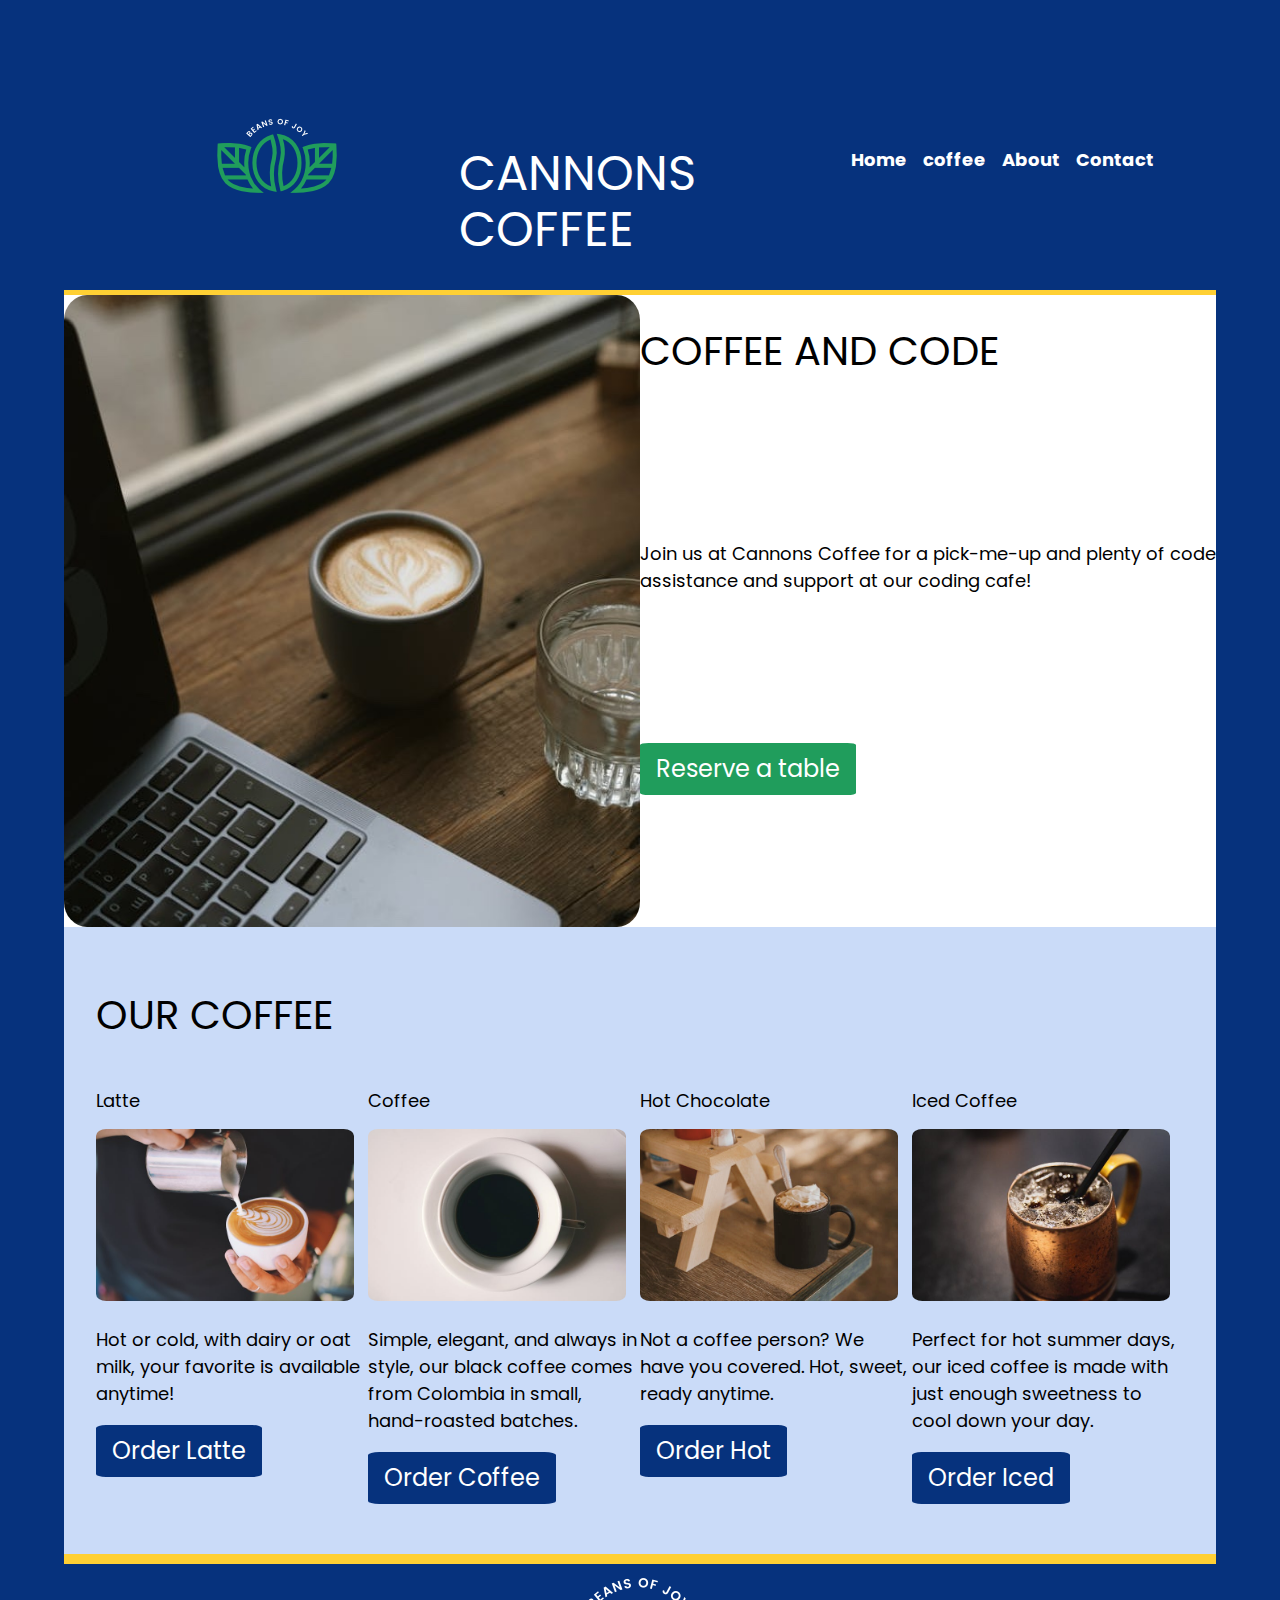
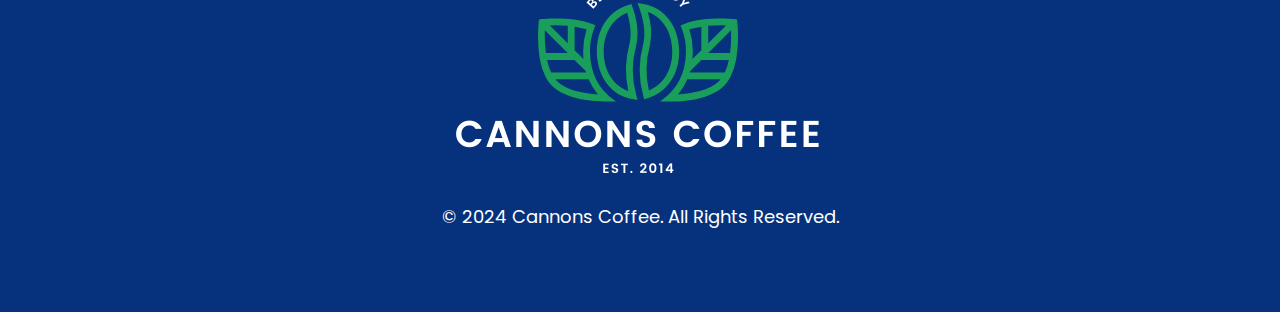
<file: index.html>
<!DOCTYPE html>
<html lang="en">
<head>
  <meta charset="UTF-8">
  <meta name="viewport" content="width=device-width, initial-scale=1.0">
  <title>Cannon's Coffee</title>
  <link rel="stylesheet" href="css/style.css">
  <link rel="stylesheet" href="https://use.fontawesome.com/releases/v5.8.1/css/all.css">
</head>
<body>
  
  <div class="general">
    <header>
      <p><a href="index.html"><img src="img/logo-nav.png" alt="Creative Space. Click for home." /></a></p>
      <h1>CANNONS COFFEE</h1>
      <nav>
        <ul class="nav">
          <li><a href="index.html" target="_blank">Home</a></li>
          <li><a href="latte.html" target="_blank">coffee</a></li>
          <li><a href="https://flatblackcoffee.com/" target="_blank">About </a></li>
          <li><a href="contact.html">Contact </a></li>
        </ul>
        <button onclick="showHamburger()" class="burger">
          <i class="fa fa-bars"></i>
        </button>
      </nav>
    </header>
    <div class="coffee-code">
      <img src="img/coffee-computer.jpg">
      <h2>COFFEE AND CODE</h2>
      <p>
        Join us at Cannons Coffee for a pick-me-up and plenty of code assistance and support at our coding cafe!
      </p>
      <p> 
          <a href="latte.html" target="_blank" class="button">Reserve a table</a>
      </p>
    </div>
    <main>
      <h2>Our Coffee</h2>
      <div class="grid-container">
        <div class="grid-item">
          <h3>Latte</h3>
          <img src="img/latte.jpg" alt="Latte">
          <p>Hot or cold, with dairy or oat milk, your favorite is available anytime!<br /> </p>
          <p>
            <a href="latte.html" target="_blank" class="button-order">Order Latte</a>
          </p>
        </div>
        <div class="grid-item">
          <h3>Coffee</h3>
          <img src="img/coffee.jpg" alt="Coffee">
          <p>Simple, elegant, and always in style, our black coffee comes from Colombia in small, hand-roasted batches.<br />
          </p>
          <p>
            <a href="latte.html" target="_blank" class="button-order">Order Coffee</a>
          </p>
        </div>
        <div class="grid-item">
          <h3>Hot Chocolate</h3>
          <img src="img/hotchoc.jpg" alt="Hot Chocolate">
          <p>Not a coffee person? We have you covered. Hot, sweet, ready anytime.<br /> </p>
          <p>
            <a href="latte.html" target="_blank" class="button-order">Order Hot</a>
          </p>
          </p>
        </div>
        <div class="grid-item">
          <h3>Iced Coffee</h3>
          <img src="img/iced.jpg" alt="Iced Coffee">
          <p>Perfect for hot summer days, our iced coffee is made with just enough sweetness to cool down your day. <br /> </p>
          <p>
            <a href="latte.html" target="_blank" class="button-order">Order Iced</a>
          </p>
          </p>
        </div>
      </div>
    </main>
    <footer>
      <img src="img/logo-footer.png" alt="Creative Space.">
      <p>&copy; 2024 Cannons Coffee. All Rights Reserved.</p>
    </footer>
    </div>
    <script src="js/index.js"></script>
</body>
</html>
</file>
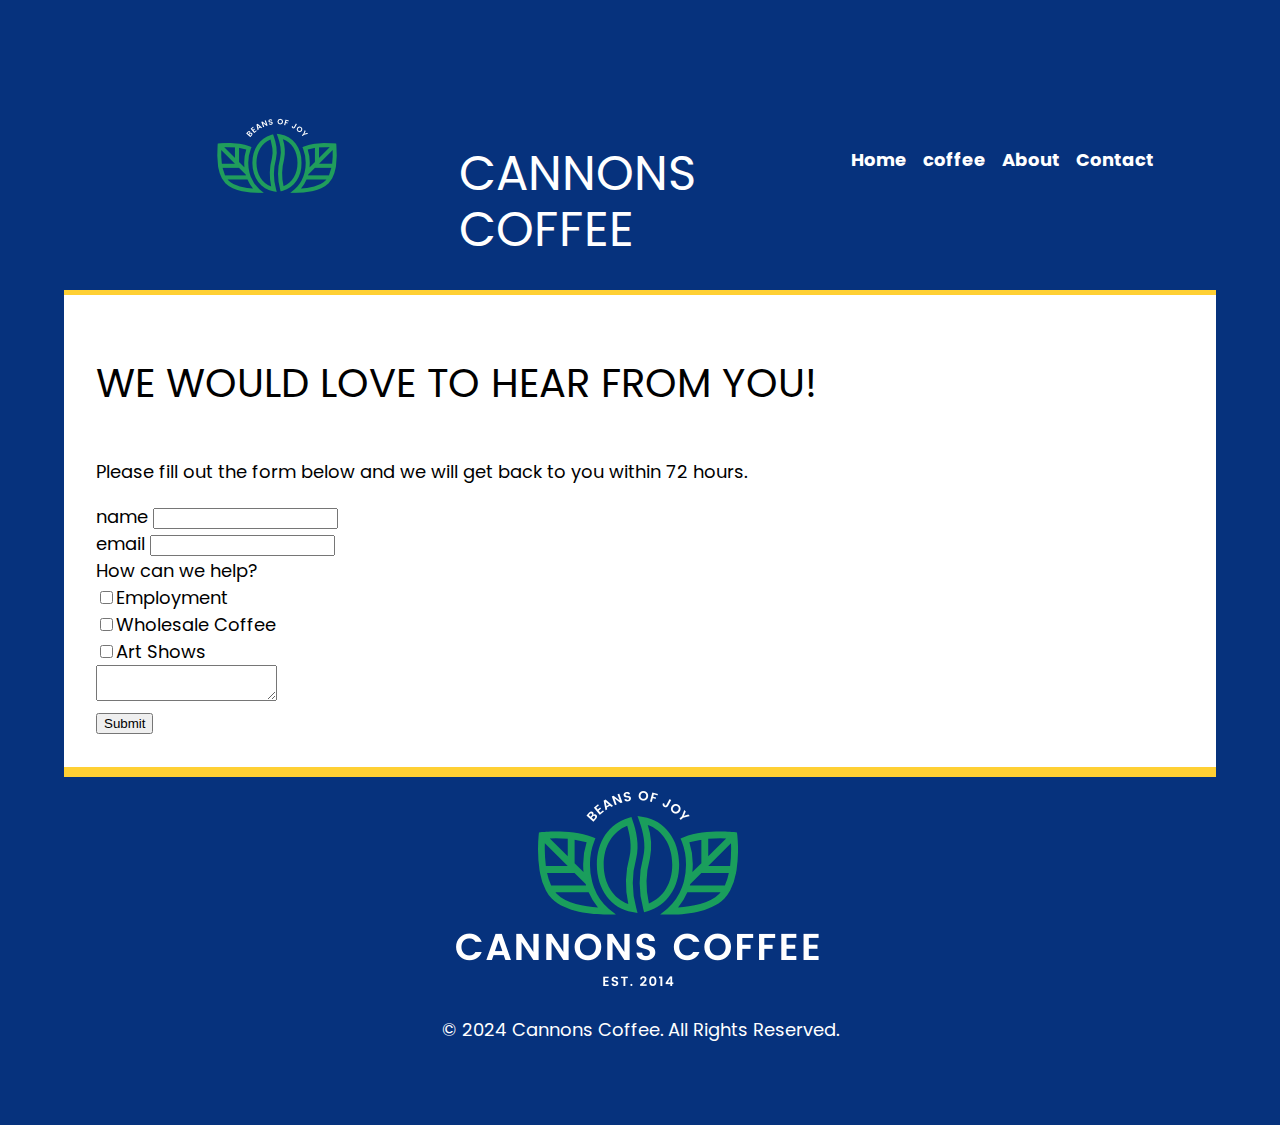
<file: contact.html>
<!DOCTYPE html>
<html lang="en">
    <head>
      <meta charset="UTF-8">
      <meta name="viewport" content="width=device-width, initial-scale=1.0">
      <title>Contact us</title>
      <link rel="stylesheet" href="css/style.css">
      <link rel="stylesheet" href="https://use.fontawesome.com/releases/v5.8.1/css/all.css">
    </head>
    <body>
        <div class="general">
            <header>
              <p><a href="index.html"><img src="img/logo-nav.png" alt="Creative Space. Click for home." /></a></p>
              <h1>CANNONS COFFEE</h1>
              <nav>
                <ul class="nav">
                  <li><a href="index.html" target="_blank">Home</a></li>
                  <li><a href="latte.html" target="_blank">coffee</a></li>
                  <li><a href="https://flatblackcoffee.com/" target="_blank">About </a></li>
                  <li><a href="mailto:bakari@anniecannons.com" target="_blank">Contact </a></li>
                </ul>
                <button onclick="showHamburger()" class="burger">
                  <i class="fa fa-bars"></i>
                </button>
              </nav>
            </header>
            <main style="background-color:white;">
                <h2>We would love to hear from you!</h2>
                <p>Please fill out the form below and we will get back to you within 72 hours.</p>
                <div class="form-wrapper">
                    <form action="" method="get" id="form">
                        <div>
                            <label for="name" required>
                                name
                            </label>
                            <input>
                        </div>
                        <div>
                            <label for="email" required>
                                email
                            </label>
                            <input type="email">
                        </div>
                    
                        <div>
                            <label>How can we help?</label>
                            <br />
                            <input type="checkbox" id="help-type" value="help-employment" name="help-employment"><label class="light" for="toppings">Employment</label>
                            <br />
                            <input type="checkbox" id="help-type" value="help-wholesale" name="help-wholesale"><label class="light" for="design">Wholesale Coffee</label><br>
                            <input type="checkbox" id="help-type" value="help-art" name="help-art"><label class="light" for="business">Art Shows</label>
                        </div>

                        <div>
                          <textarea name="comment" id="comment"></textarea>
                        </div>

                        <div>
                            <button type="submit" class="btn btn-primary">Submit</button>
                        </div>

                    </form>
                </div>
            </main>
            <footer>
              <img src="img/logo-footer.png" alt="Creative Space.">
              <p>&copy; 2024 Cannons Coffee. All Rights Reserved.</p>
            </footer>
            </div>
        <script src="js/index.js"></script>
    </body>
</html>
</file>
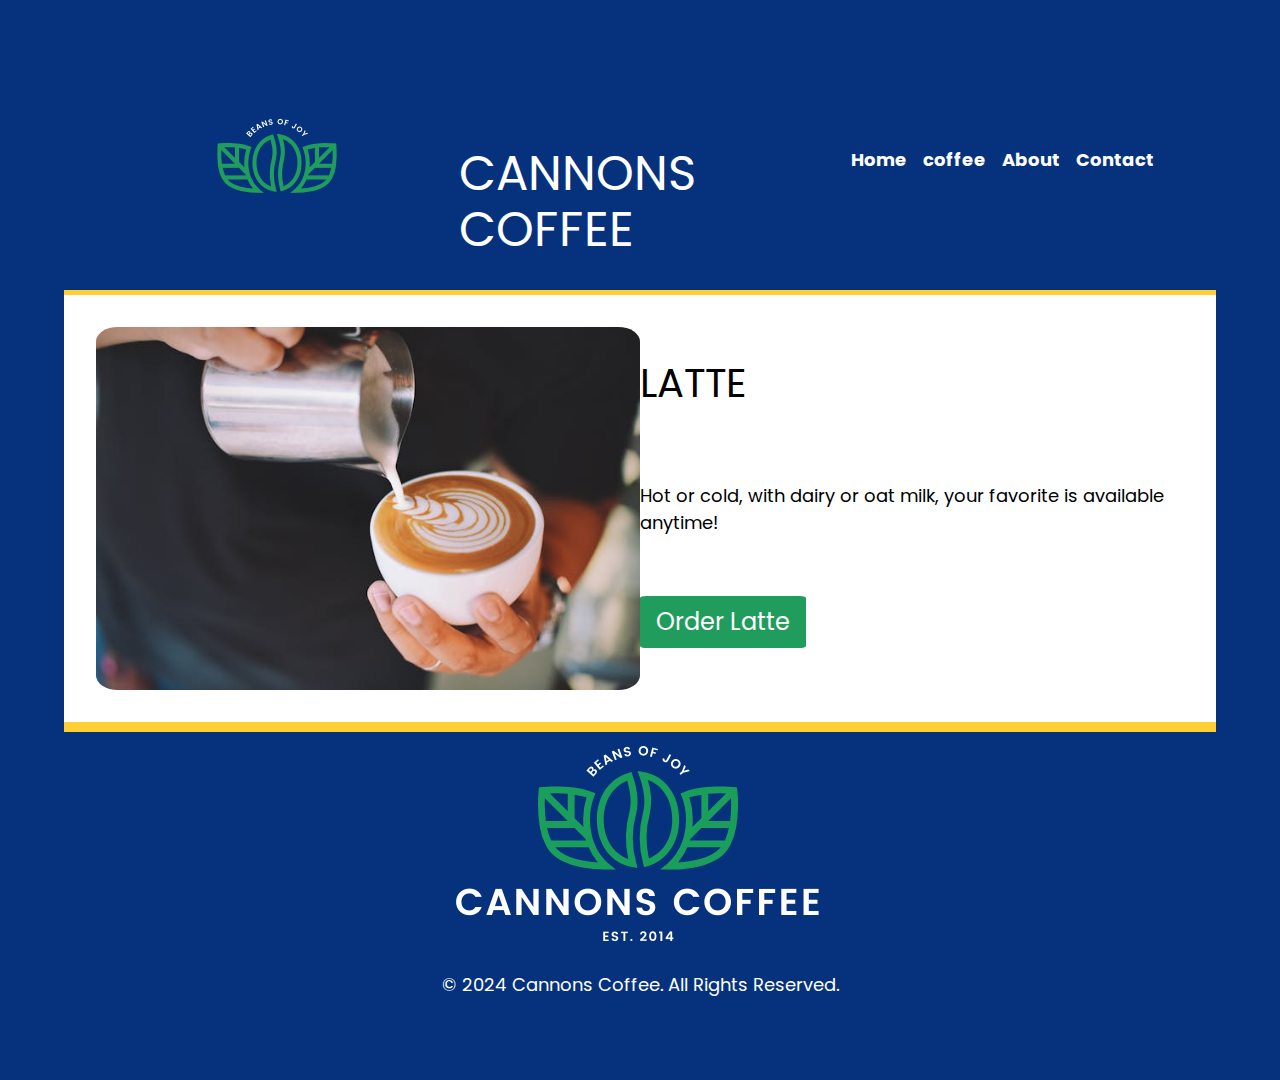
<file: latte.html>
<!DOCTYPE html>
<html lang="en">
<head>
    <meta charset="UTF-8">
    <meta name="viewport" content="width=device-width, initial-scale=1.0">
    <title>Cannon's Latte</title>
    <link rel="stylesheet" href="css/style.css">
    <link rel="stylesheet" href="https://use.fontawesome.com/releases/v5.8.1/css/all.css">
</head>
<body>
    <div class="general">
        <header>
          <p><a href="index.html"><img src="img/logo-nav.png" alt="Creative Space. Click for home." /></a></p>
          <h1>CANNONS COFFEE</h1>
          <nav>
            <ul class="nav">
              <li><a href="index.html" >Home</a></li>
              <li><a href="latte.html" >coffee</a></li>
              <li><a href="https://flatblackcoffee.com/" target="_blank">About </a></li>
              <li><a href="mailto:bakari@anniecannons.com" target="_blank">Contact </a></li>
            </ul>
            <button onclick="showHamburger()" class="burger">
              <i class="fas fa-bars"></i>
            </button>
          </nav>
        </header>
        <main style="background-color:white;">
          <div class="coffee-code">
            <img src="img/latte.jpg" alt="Latte">
            <h2>Latte</h2>
            <p>
              Hot or cold, with dairy or oat milk, your favorite is available anytime!
            </p>
            <p>
              <a href="index.html" class="button">Order Latte</a>
            </p>
          </div>
        </main>
        <footer>
          <img src="img/logo-footer.png" alt="Creative Space.">
          <p>&copy; 2024 Cannons Coffee. All Rights Reserved.</p>
        </footer>
        </div>
        <script src="js/index.js"></script>
</body>
</html>
</file>
<file: css/style.css>
@import url("https://fonts.googleapis.com/css2?family=Cormorant+Garamond:ital,wght@0,300;0,400;0,500;0,600;0,700;1,300;1,400;1,500;1,600;1,700&family=Creepster&family=Indie+Flower&family=Poppins:ital,wght@0,100;0,200;0,300;0,400;0,500;0,600;0,700;0,800;0,900;1,100;1,200;1,300;1,400;1,500;1,600;1,700;1,800;1,900&family=Space+Grotesk:wght@300..700&display=swap");

:root {
  --header-background: #06327d;
  --yellow: #fed330;
  --sans: "Libre Franklin", sans-serif;
}

/* header code */


header {
  color: #ffffff;
  display: grid;
  grid-template-columns: 1fr 1fr;
  grid-template-rows: auto;
  justify-items: center;
  padding: 2rem;
  background-color: var(--header-background);
  border-bottom: 5px solid #ffd034;
}

/* header p {
  grid-column: 1/2;
  grid-row: 1/2;
} */

header h1 {
  grid-row: 1/2;
  grid-column: 2/3;
  font-size: 3rem;
  font-weight: normal;
  line-height: 1.1667;
  margin: 0;
  padding-top: 50px;
  text-transform: uppercase;
}

nav ul {
  list-style: none;
  padding: 0;
  margin: 0;
  display: flex;
  gap: 1rem;
  justify-content: center;
}

nav {
  grid-column: 1/3;
}

nav a {
  text-decoration: none;
  color: var(--orange);
  font-weight: bold;
}

nav a:hover {
  color: #fed330;
}

/*body  */

body {
  font-family: "Poppins", sans-serif;
  font-size: 1.125rem;
  line-height: 1.5;
  margin: auto;
  padding: 0;
  background-color: var(--header-background);
}

.coffee-code {
  padding-bottom: 0px;
  background-color: #ffffff;
  color: black;
  display: grid;
  grid-template-columns: 1fr 1fr;
  /* border-top: 5px solid #ffd034; */
}

.coffee-code img {
  border-radius: 4%;
  max-width: 100%;
  margin: auto;
  grid-row: 1/4;
}

.coffee-code h2 {
  grid-column: 2/3;
}
/* .coffee-code p {
  grid-column: 2/3;
} */

.button {
  background-color: #209d5c;
  color: #ffffff;
  text-decoration: none;
  font-size: 1.5rem;
  text-align: center;
  display: inline-block;
  padding: 0.5rem 1rem;
  border-radius: 4%;
}

.button-order {
  background-color: var(--header-background);
  color: #ffffff;
  text-decoration: none;
  font-size: 1.5rem;
  text-align: center;
  display: inline-block;
  padding: 0.5rem 1rem;
  border-radius: 6%;
}

h2 {
  font-size: 2.5rem;
  font-weight: normal;
  line-height: 1.1667;
  text-transform: uppercase;
}

h3 {
  font-size: 1.125rem;
  font-weight: normal;
  line-height: 1.1667;
}

main {
  background-color: #cadbf8;
  color: black;
  border-bottom: 5px solid #ffd034;
  display: grid;
  padding: 2rem;
}

.grid-item img {
  justify-items: center;
  width: 95%;
  margin: auto;
  border-radius: 4%;
}

footer {
  display: grid;
  grid-template-columns: 1fr;
  justify-items: center;
  border-top: 5px solid #ffd034;
  text-align: center;
  color: #ffffff;
}

.general {
  max-width: 1200px;
  padding: 2rem;
  margin: 2rem;
}

.burger {
  display: none;
}

@media (min-width: 650px) {
  .grid-container {
    display: grid;
    grid-template-columns: 1fr 1fr;
  }
}

@media (min-width: 1000px) {
  .grid-container {
    display: grid;
    grid-template-columns: 1fr 1fr 1fr 1fr;
  }

  header {
    grid-template-columns: 1fr 1fr 1fr;
  }

  nav {
    grid-column: 3/4;
    padding-top: 50px;
  }
}

@media (max-width: 649px) {
  .burger {
    display: block;
    
  }
  
  .grid-item {
    grid-template-columns: 1fr;
  }

  .nav {
    margin: 0;
    background: #343434;
    position: absolute;
    top: 280px;
    display: none;
    width: 50%;
    flex-direction: column;
    height: calc(100% - 85%);
    justify-content: space-around;
    padding: 0;
    transition: all 400ms;
  }
  .nav-active{
    right: 0;
    display: block;
  }
}
</file>
